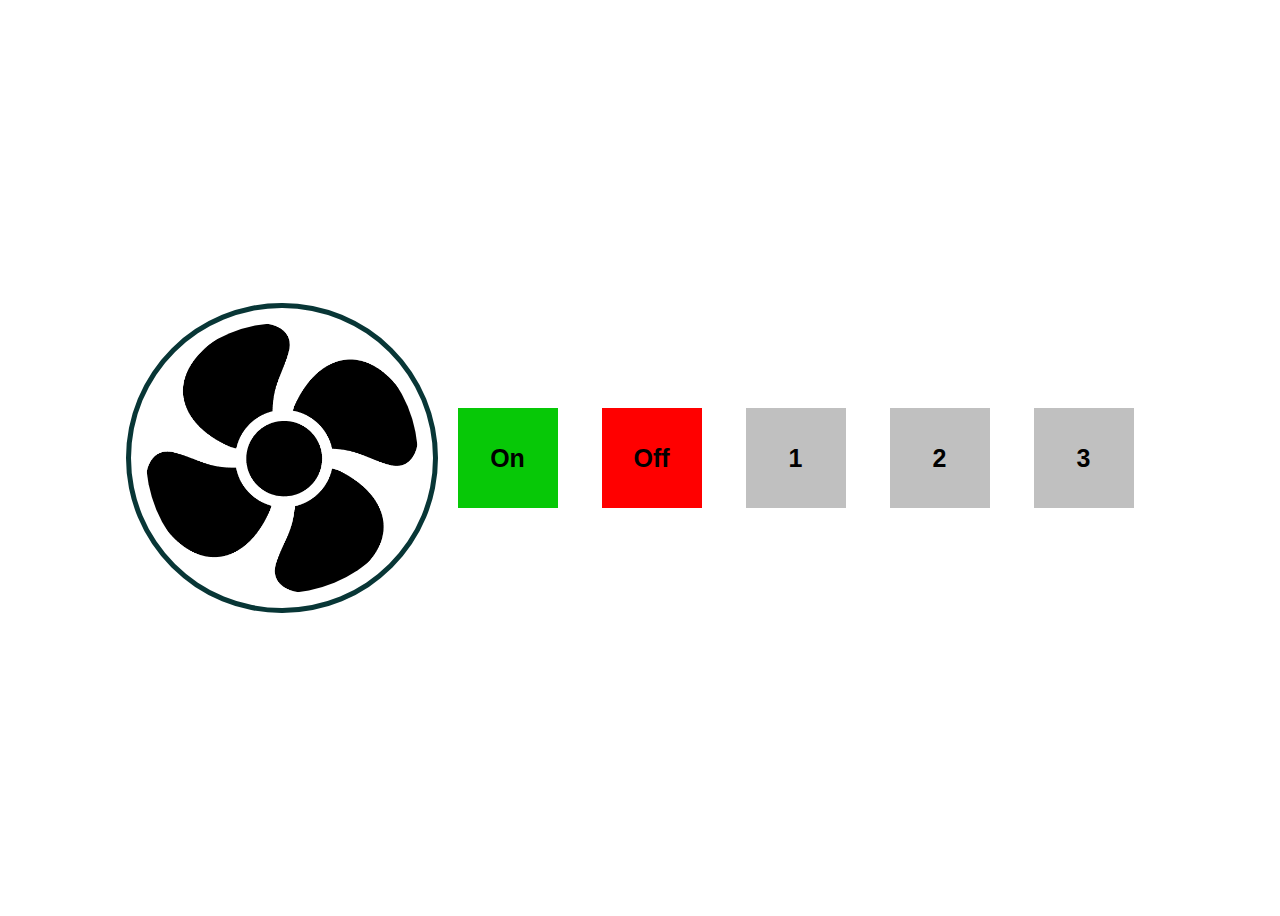
<file: FAN_ON_OFF/index.html>
<!DOCTYPE html>
<html lang="en">
    <head>
        <meta charset="UTF-8">
        <meta name="viewport" content="width=device-width, initial-scale=1.0">
        <title>Fan Animation</title>
        <link rel="stylesheet" href="mycss.css">
    </head>
    <body>
        <img id="fan" src="Images/fan2.png" alt="Fan">
        <div>
            <button class="on" onclick="turnOn()">On</button>
            <button class="off" onclick="turnOff()">Off</button>
            <button onclick="setSpeed(1)">1</button>
            <button onclick="setSpeed(2)">2</button>
            <button onclick="setSpeed(3)">3</button>
        </div>
        <!-- <button onclick="decreaseSpeed()">0</button> -->
        <!-- <button onclick="increaseSpeed()">1</button>
    <button onclick="increaseSpeed()">2</button>
    <button onclick="increaseSpeed()">3</button> -->
        <script src="myjs.js"></script>
    </body>
</html>
</file>
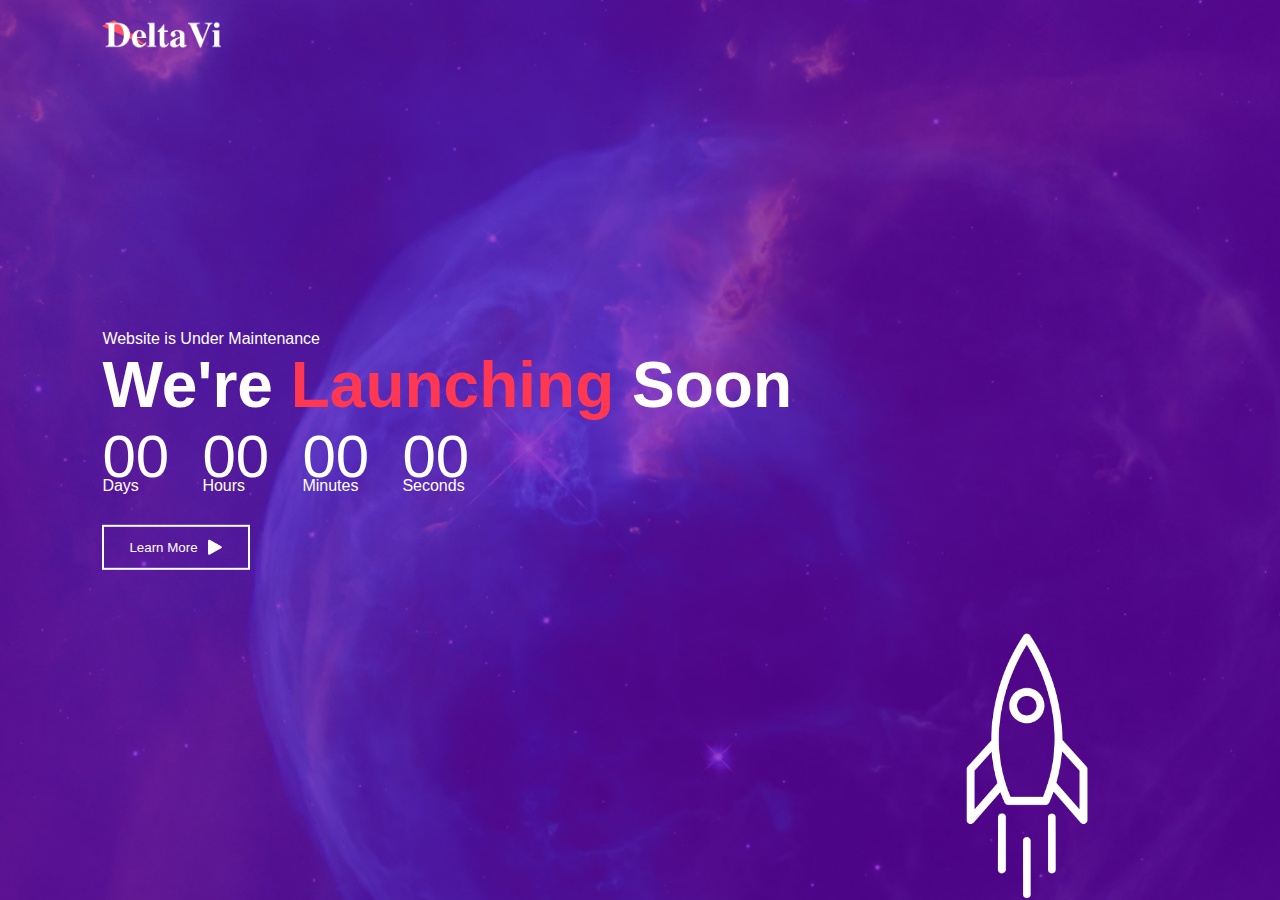
<file: Launching_Soon/index.html>
<!DOCTYPE html>
<html lang="en">
    <head>
        <meta charset="UTF-8">
        <meta name="viewport" content="width=device-width, initial-scale=1.0">
        <title>Launching Soon</title>
        <link rel="stylesheet" href="style.css" type="text/css">
    </head>
    <body>
        <div class="container">
            <img src="Images/logo.png" class="logo">

            <div class="content">
                <p>Website is Under Maintenance</p>
                <h1>We're <span>Launching</span> Soon</h1>

                <div class="launch_time">
                    <div>
                        <p id="days">00</p>
                        <span>Days</span>
                    </div>
                    <div>
                        <p id="hours">00</p>
                        <span>Hours</span>
                    </div>
                    <div>
                        <p id="minutes">00</p>
                        <span>Minutes</span>
                    </div>
                    <div>
                        <p id="seconds">00</p>
                        <span>Seconds</span>
                    </div>
                </div>
                <button type="button">Learn More <img
                        src="Images/triangle.png"></button>

            </div>
            <img src="Images/rocket.png" class="rocket">
        </div>

        <script>
            var countdownDate =new Date("June 30, 2024 00:00:00").getTime();
            var x= setInterval(function()
            {
                var now= new Date().getTime();
                var distance=countdownDate - now;

                var days = Math.floor(distance / (1000 * 60 * 60 * 24));
                var hours = Math.floor((distance % (1000 * 60 * 60 * 24)) / (1000 * 60 * 60));
                var minutes = Math.floor((distance % (1000 * 60 * 60)) / (1000 * 60));
                var seconds = Math.floor((distance % (1000 * 60)) / 1000);

                document.getElementById("days").innerHTML=days;
                document.getElementById("hours").innerHTML=hours;
                document.getElementById("minutes").innerHTML=minutes;
                document.getElementById("seconds").innerHTML=seconds;

                if(distance<0)
                {
                    clearInterval(x);
                    document.getElementById("days").innerHTML="00";
                    document.getElementById("hours").innerHTML="00";
                    document.getElementById("minutes").innerHTML="00";
                    document.getElementById("seconds").innerHTML="00";
                }

            },1000);
        </script>
    </body>
</html>
</file>
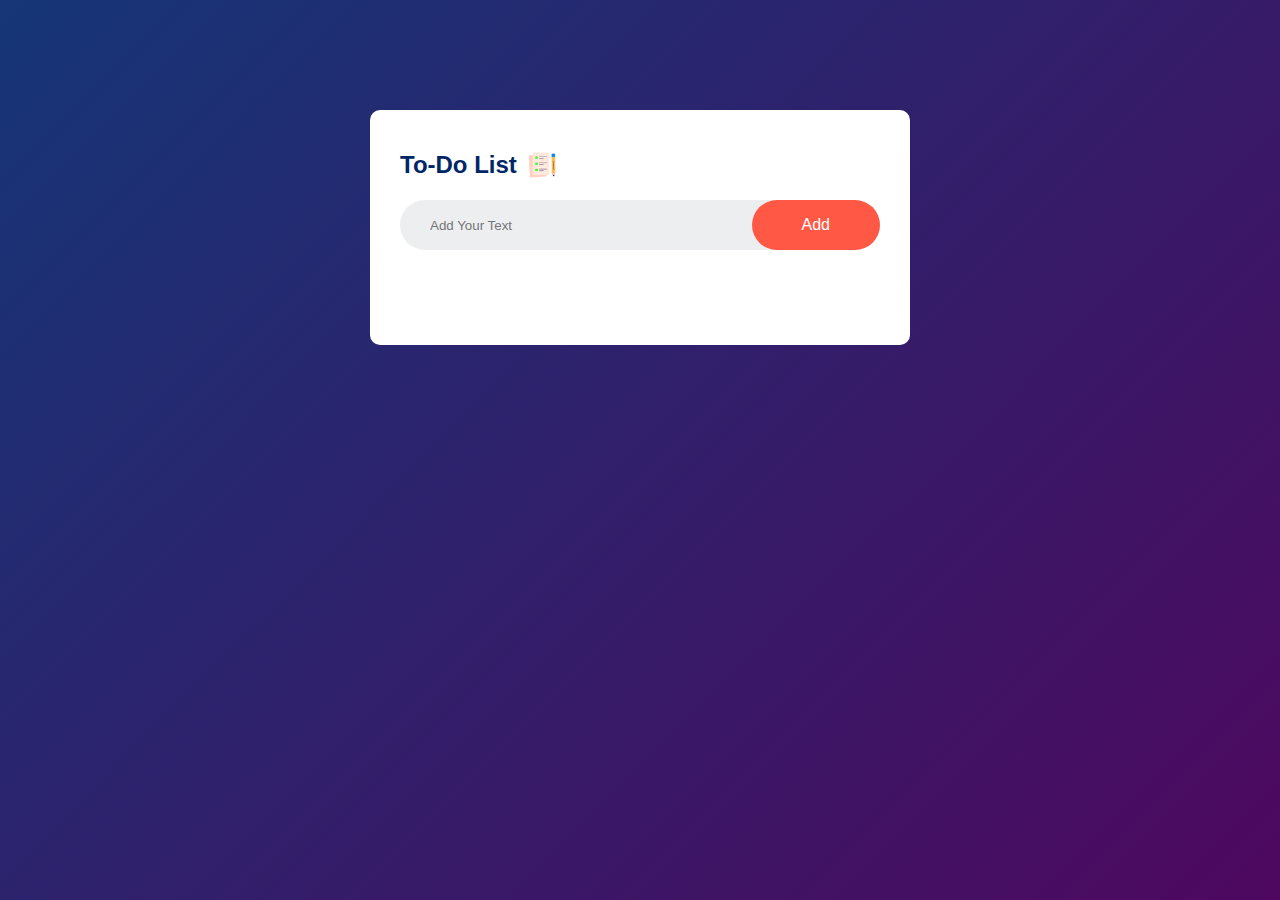
<file: To_Do-List_App/index.html>
<!DOCTYPE html>
<html lang="en">
<head>
    <meta charset="UTF-8">
    <meta name="viewport" content="width=device-width, initial-scale=1.0">
    <title>To-Do List App</title>
    <link rel="stylesheet" href="style.css">
</head>
<body>
    <div class="container">
        <div class="todo-app">
            <h2>To-Do List <img src="Images/icon.png" ></h2>
            <div class="row">
                <input type="text" id="input-box" placeholder="Add Your Text">
                <button onclick="addTask()">Add</button>
            </div>
            <ul id="list-container">
                <!-- <li class="checked">Task 1</li>
                <li>Task 1</li>
                <li>Task 1</li> -->
            </ul>
        </div>
    </div>




    <script src="script.js"></script>
</body>
</html>
</file>
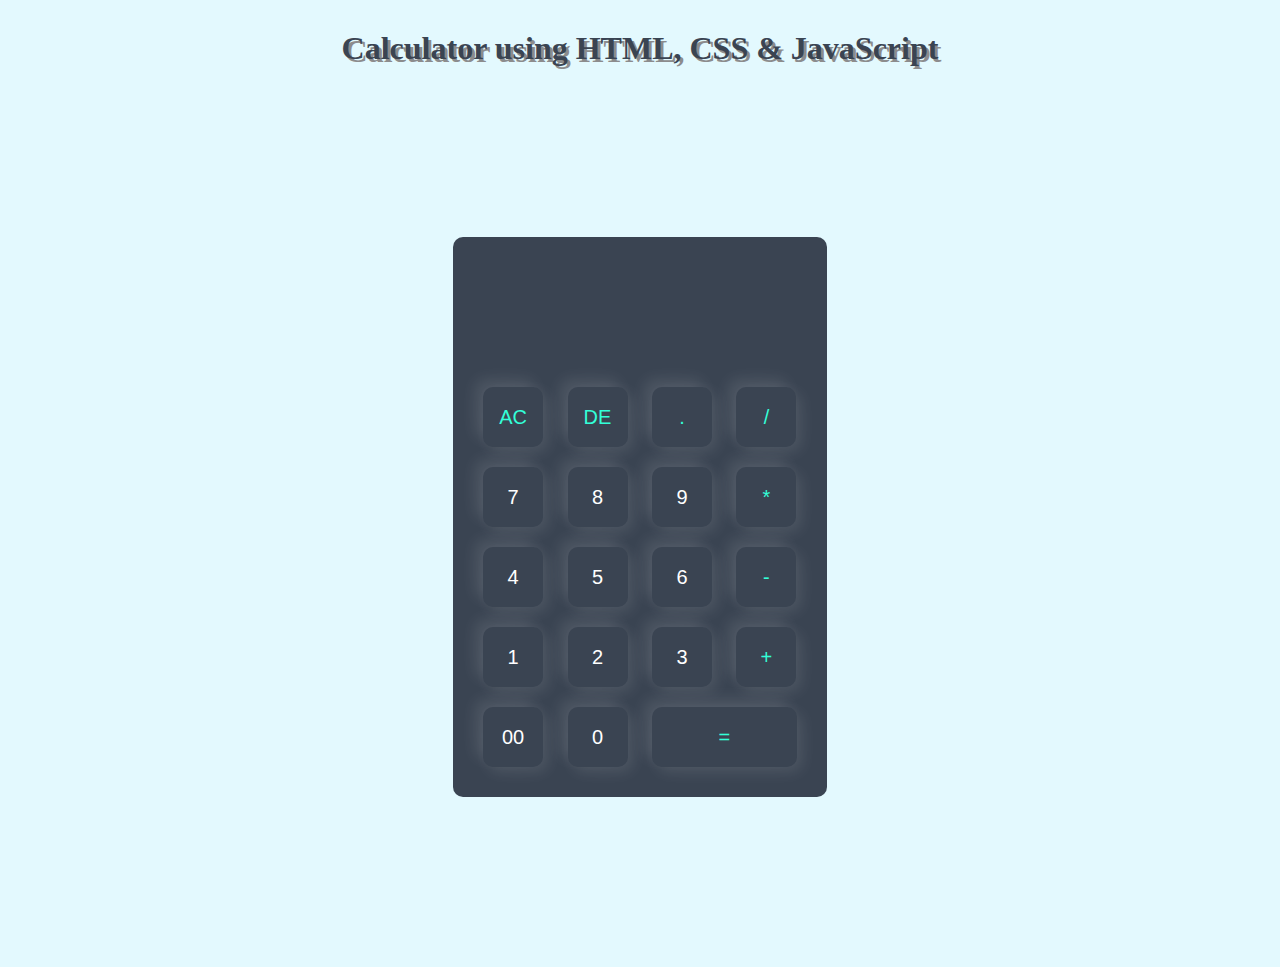
<file: CALCULATOR/calculator.html>
<!DOCTYPE html>
<html lang="en">
    <head>
        <meta charset="UTF-8">
        <meta name="viewport" content="width=device-width, initial-scale=1.0">
        <title>Calculator Using JS</title>
        <link rel="stylesheet" href="style.css">
    </head>
    <style>
    </style>
    <body>
        <h1 class="heading">Calculator using HTML, CSS &amp; JavaScript</h1>
        <div class="container">
            <div class="calculator">
                <form>
                    <div class="display">
                        <input type="text" name="display">
                    </div>
                    <div>
                        <input type="button" value="AC" onclick="display.value =' ' " class="operator">
                        <input type="button" value="DE" onclick="display.value = display.value.toString().slice(0,-1) " class="operator">
                        <input type="button" value="." onclick="display.value +='.' " class="operator">
                        <input type="button" value="/" onclick="display.value +='/' " class="operator">
                    </div>
                    <div>
                        <input type="button" value="7" onclick="display.value +='7' ">
                        <input type="button" value="8" onclick="display.value +='8' ">
                        <input type="button" value="9" onclick="display.value +='9' ">
                        <input type="button" value="*" onclick="display.value +='*' " class="operator">
                    </div>
                    <div>
                        <input type="button" value="4" onclick="display.value +='4' ">
                        <input type="button" value="5" onclick="display.value +='5' ">
                        <input type="button" value="6" onclick="display.value +='6' ">
                        <input type="button" value="-" onclick="display.value +='-' " class="operator">
                    </div>
                    <div>
                        <input type="button" value="1" onclick="display.value +='1' ">
                        <input type="button" value="2" onclick="display.value +='2' ">
                        <input type="button" value="3" onclick="display.value +='3' ">
                        <input type="button" value="+" onclick="display.value +='+' " class="operator">
                    </div>
                    <div>
                        <input type="button" value="00" onclick="display.value +='00' ">
                        <input type="button" value="0" onclick="display.value +='0' ">
                        <input type="button" value="=" onclick="display.value =eval(display.value) " class="equal operator" >
                    </div>
                </form>

            </div>
        </div>
    </body>
</html>
</file>
<file: FAN_ON_OFF/mycss.css>
body{
    height: 100vh;
    display: flex;
    align-items: center;
    justify-content: center;
}
img{
    border: 5px solid rgb(8, 54, 54);
    height: 30vh;
    padding: 15px;
    border-radius: 50%;
    animation: fananim linear infinite;
}
button{
    cursor: pointer;
    width: 100px;
    height: 100px;
    padding: 20px 30px;
    margin: 0 20px;
    font-size: 25px;
    font-weight: 550;
    border: none;
    background-color: silver;
    transition: 0.1s;
}
.on{
    background-color: rgb(7, 200, 7);
}
.off{
    background-color: red;
}
button:active{
    box-shadow: 0px 10px 10px black;
    transform: scale(1);
}
</file>
<file: Launching_Soon/style.css>
*{
    margin: 0;
    padding: 0;
    font-family: 'poppins',sans-serif;
    box-sizing: border-box;
}

.container{
    width: 100vw;
    height: 100vh;
    background-image: url("Images/background.png");
    background-position: center;
    background-size: cover;
    padding: 0 8%;
}

.logo{
    width: 120px;
    padding: 20px 0;
    cursor: pointer;
}

.content{
    top: 50%;
    position: absolute;
    transform: translateY(-50%);
    color: #fff;
}

.content h1{
    font-size: 64px;
    font-weight: 600;
}

.content h1 span{
    color: #ff3753;
}

.content button{
    background: transparent;
    border: 2px solid #fff;
    outline: none;
    padding: 12px 25px;
    color: #fff;
    display: flex;
    align-items: center;
    margin-top: 30px;
    cursor: pointer;
}

.content button img{
    width: 15px;
    margin-left: 10px;
}
.launch_time{
    display: flex;
}
.launch_time div{
    flex-basis: 100px;
}
.launch_time div p{
    font-size: 60px;
    margin-bottom: -14px;
}

.rocket{
    width: 250px;
    position: absolute;
    right: 10%;
    bottom: 0;
    animation: rocket 4s linear infinite;
}

@keyframes rocket{
    0%{
        bottom: 0;
        opacity: 0;
    }
    100%{
        bottom: 105%;
        opacity: 1;
    }
}
</file>
<file: To_Do-List_App/style.css>
*{
    margin: 0;
    padding: 0;
    font-family: 'Poppins', sans-serif;
    box-sizing: border-box;
}

.container{
    width: 100vw;
    height: 100vh;
    background: linear-gradient(135deg, #153677,#4e085f);
    padding: 10px;
}

.todo-app{
    width: 100%;
    max-width: 540px;
    background: #fff;
    margin: 100px auto 20px;
    padding: 40px 30px 70px ;
    border-radius: 10px;
}

.todo-app h2{
    color: #002765;
    display: flex;
    align-items: center;
    margin-bottom: 20px;
}

.todo-app h2 img{
    width: 30px;
    margin-left: 10px;
}

.row{
    display: flex;
    align-items: center;
    justify-content: space-between;
    background: #edeef0;
    border-radius: 30px;
    padding-left: 20px;
    margin-bottom: 25px;

}
input{
    flex: 1;
    border: none;
    outline: none;
    background: transparent;
    padding: 10px;
    font-weight: 14px;
}
button{
    border: none;
    outline: none;
    padding: 16px 50px;
    background: #ff5945;
    color: #fff;
    font-size: 16px;
    cursor: pointer;
    border-radius: 40px;
}

ul li{
    list-style: none;
    font-size: 17px;
    padding: 12px 8px 12px 50px;
    user-select: none;
    cursor: pointer;
    position: relative;
}
ul li::before{
    content: '';
    position: absolute;
    height: 28px;
    width: 28px;
    border-radius: 50px;
    background-image: url("Images/unchecked.png");
    background-size: cover;
    background-position: center;
    top: 12px;  
    left: 8px;
}

ul li.checked{
    color: #555;
    text-decoration: line-through;
}
ul li.checked::before{
    background-image: url("Images/checked.png");

}

ul li span{
    position: absolute;
    right: 0;
    top: 5px;
    width: 40px;
    height: 40px;
    font-size: 22px;
    color: #555;
    line-height: 40px;
    text-align: center;
    border-radius: 50px;
}
ul li span:hover{
    background: #edeef0;
}
</file>
<file: CALCULATOR/style.css>
*{
    margin: 0;
    padding: 0;
    font-family: 'Poppins', sans-serif;
    box-sizing: border-box;
}

.container{
    width: 100%;
    height: 100vh;
    background: #e3f9fe;
    display: flex;
    align-items: center;
    justify-content: center;
}

.heading{
    text-align: center;
    padding-top: 30px;
    background: #e3f9fe;
    color: #3a4452;
    font-family: cursive;
    text-shadow:3px 3px #8c8c8d;
}

.calculator{
    background: #3a4452;
    padding: 20px;
    border-radius: 10px;
}

.calculator form input{
    border: 0;
    outline: 0;
    width: 60px;
    height: 60px;
    border-radius: 10px;
    box-shadow: -8px -8px 15px rgba(255,255,255,0.1),5px 5px 15px rgba(255, 255, 255,0.1);
    background: transparent;
    font-size: 20px;
    color: #fff;
    cursor: pointer;
    margin: 10px;
}

form .display{
    display: flex;
    justify-content: flex-end;
    margin: 20px 0;
}

form .display input{
   text-align: center;
   flex: 1;
   font-size: 30px;
   box-shadow: none;
}

form input.equal{
    width: 145px;
}

form input.operator{
    color: #33ffd8;
}
</file>
